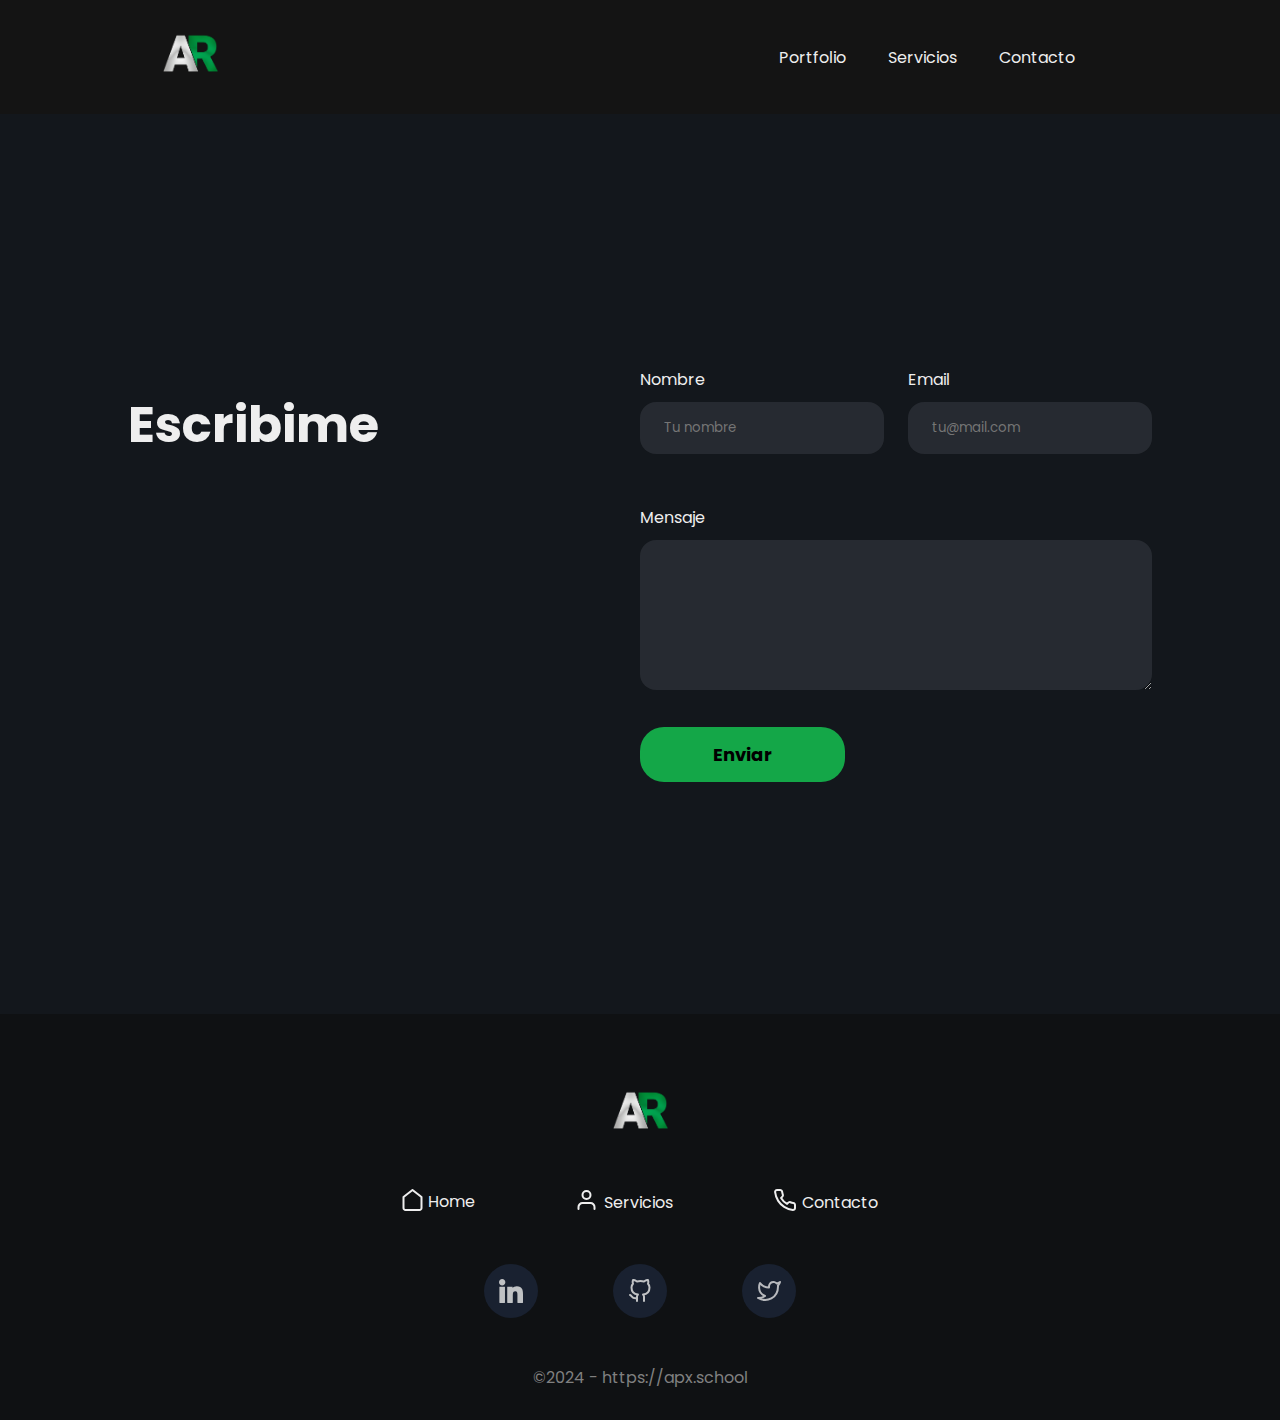
<file: contacto.html>
<!DOCTYPE html>
<html lang="en">
  <head>
    <meta charset="UTF-8" />
    <meta name="viewport" content="width=device-width, initial-scale=1.0" />
    <title>Contacto</title>
    <link
      rel="shortcut icon"
      href="./images/home-img.png"
      type="image/x-icon"
    />
    <link rel="preconnect" href="https://fonts.googleapis.com" />
    <link rel="preconnect" href="https://fonts.gstatic.com" crossorigin />
    <link
      href="https://fonts.googleapis.com/css2?family=Poppins:wght@400;500;700&display=swap"
      rel="stylesheet"
    />

    <script defer src="./components/header.js"></script>
    <link rel="stylesheet" href="./components/header.css" />

    <script defer src="./components/footer.js"></script>
    <link rel="stylesheet" href="./components/footer.css" />

    <script defer src="./components/form.js"></script>
    <link rel="stylesheet" href="./components/form.css" />

    <script defer src="./pages/contacto.js"></script>
    <link rel="stylesheet" href="./pages/contacto.css" />
  </head>
  <body>
    <section class="home"></section>
    <section class="form-cont"></section>
    <footer class="footer-cont"></footer>
  </body>
</html>
</file>
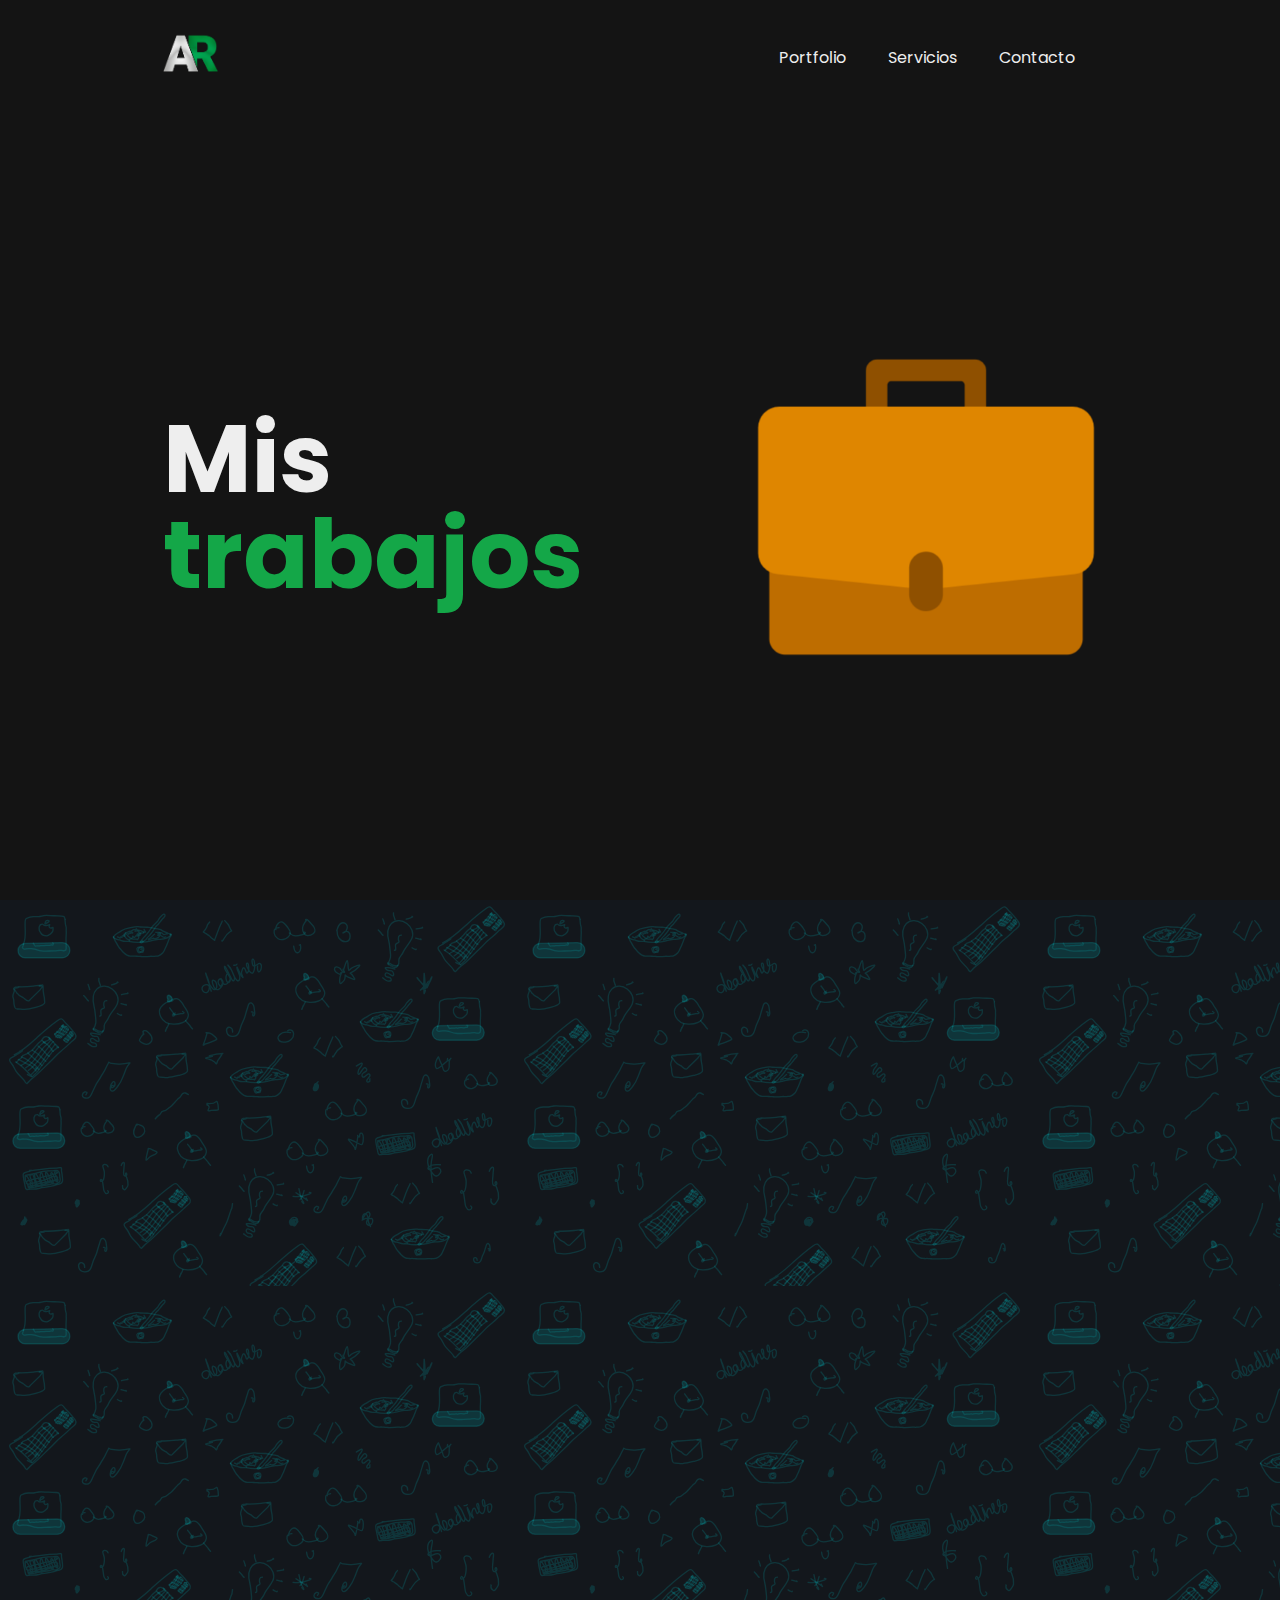
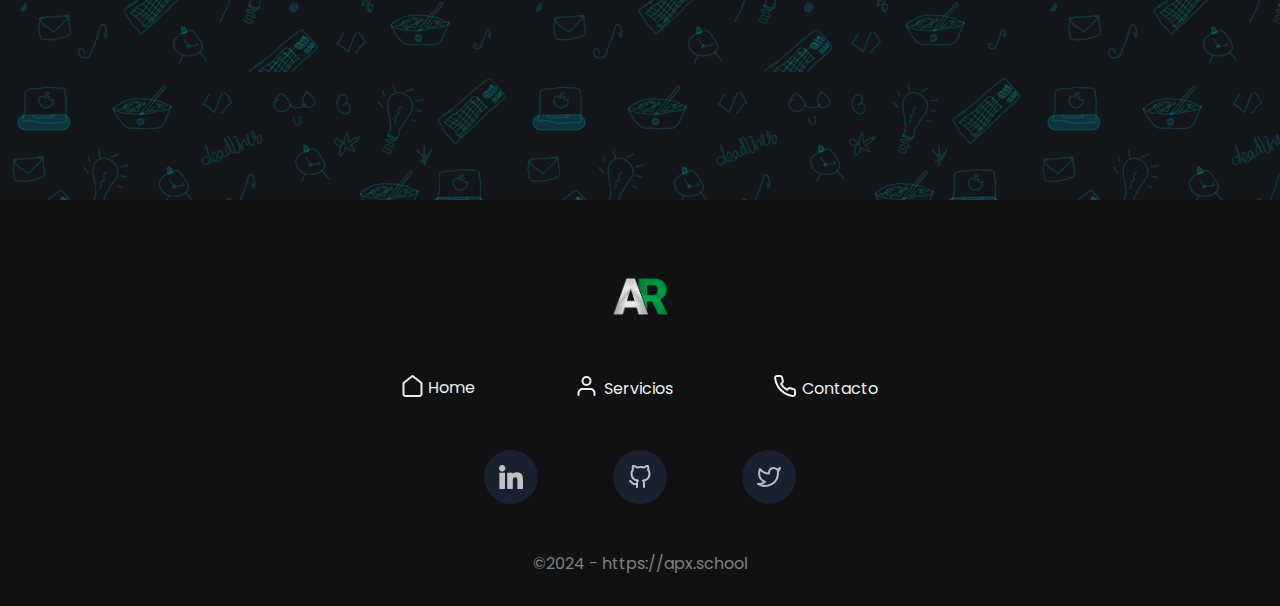
<file: portfolio.html>
<!DOCTYPE html>
<html lang="en">
  <head>
    <meta charset="UTF-8" />
    <meta name="viewport" content="width=device-width, initial-scale=1.0" />
    <title>Portfolio</title>
    <link
      rel="shortcut icon"
      href="./images/home-img.png"
      type="image/x-icon"
    />
    <link rel="preconnect" href="https://fonts.googleapis.com" />
    <link rel="preconnect" href="https://fonts.gstatic.com" crossorigin />
    <link
      href="https://fonts.googleapis.com/css2?family=Poppins:wght@400;500;700&display=swap"
      rel="stylesheet"
    />

    <script defer src="./components/header.js"></script>
    <link rel="stylesheet" href="./components/header.css" />

    <script defer src="./components/home.js"></script>
    <link rel="stylesheet" href="./components/home.css" />

    <script defer src="./components/cards.js"></script>
    <link rel="stylesheet" href="./components/cards.css" />

    <script defer src="./components/footer.js"></script>
    <link rel="stylesheet" href="./components/footer.css" />

    <script defer src="./pages/portfolio.js"></script>
    <link rel="stylesheet" href="./pages/portfolio.css" />
  </head>
  <body>
    <section class="home"></section>
    <section class="trabajos"></section>
    <footer class="footer-cont"></footer>
  </body>
</html>
</file>
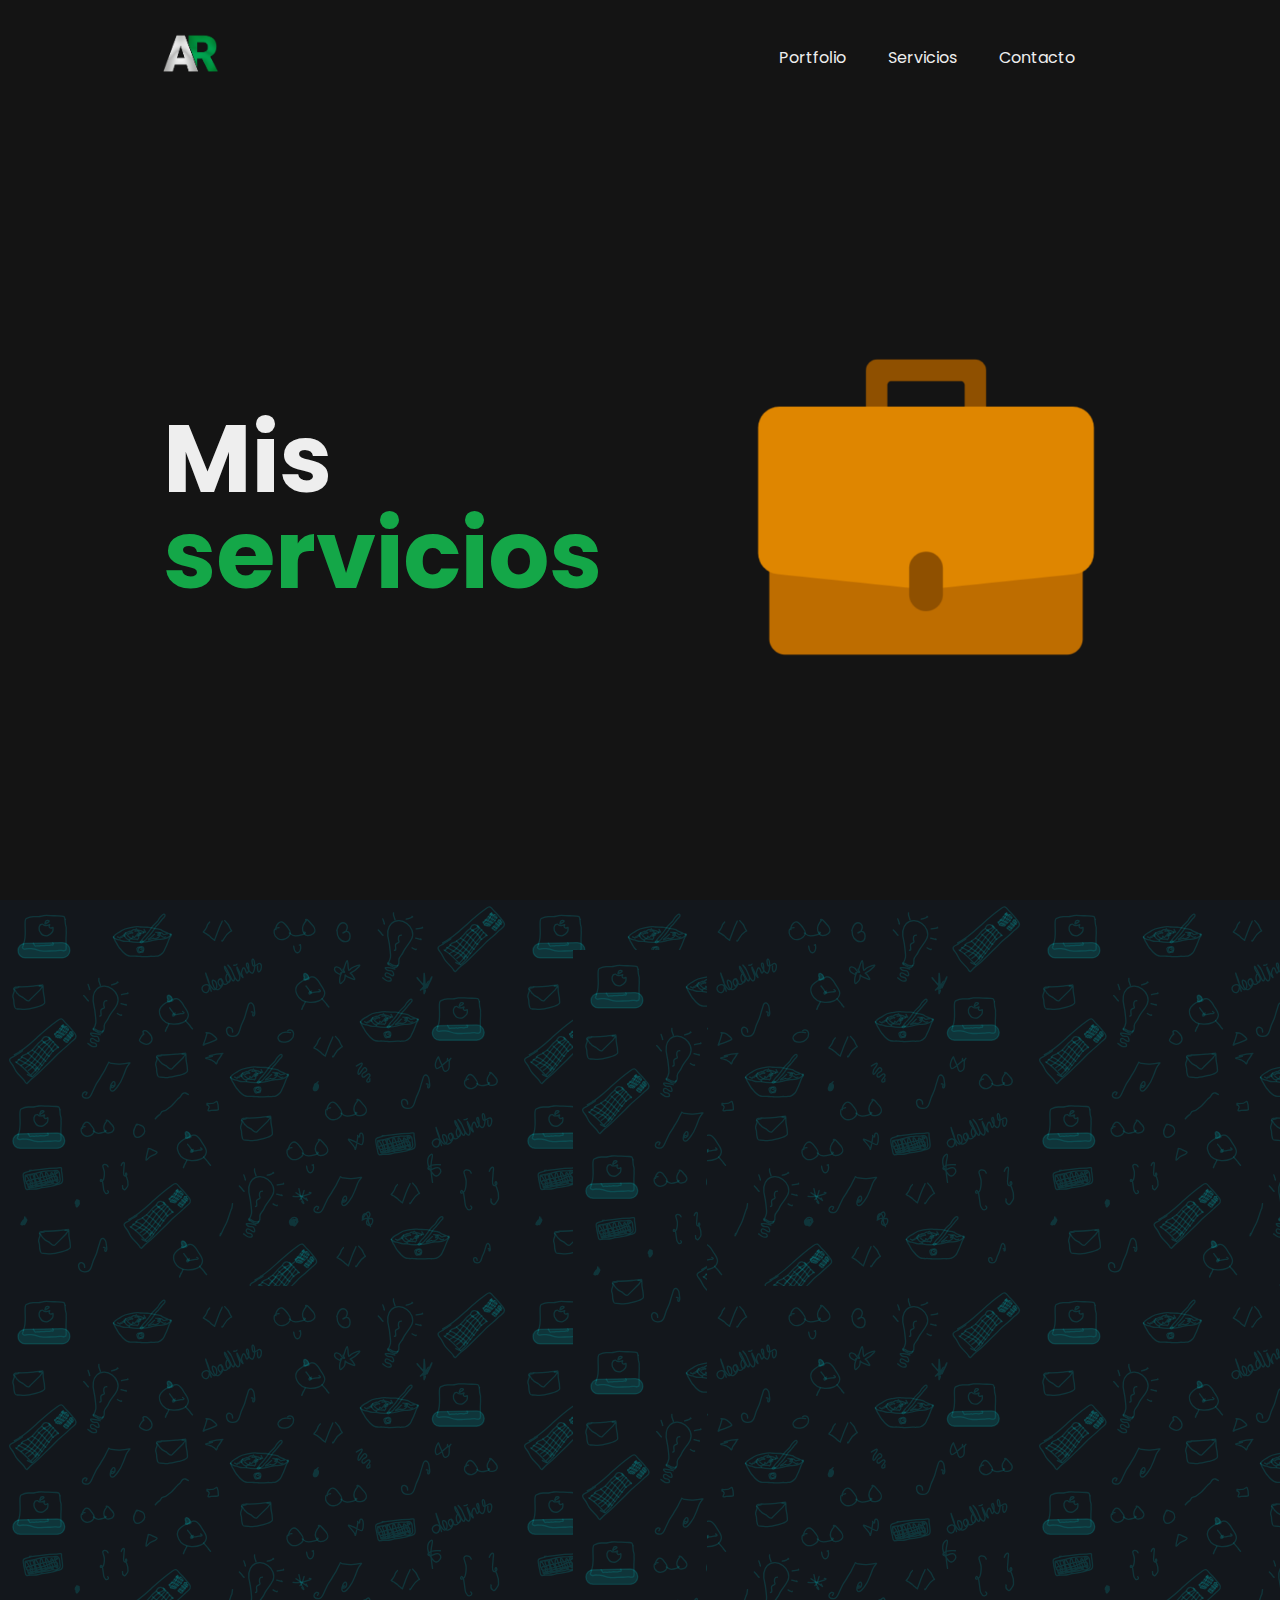
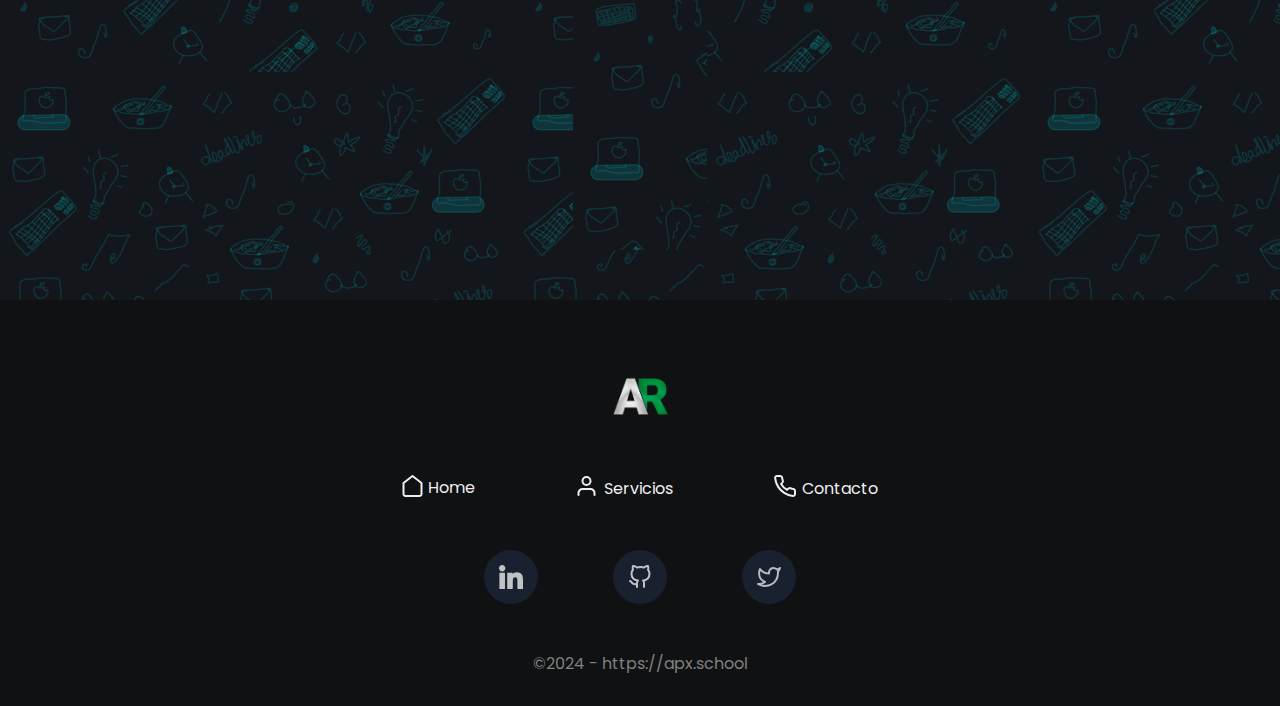
<file: servicios.html>
<!DOCTYPE html>
<html lang="en">
  <head>
    <meta charset="UTF-8" />
    <meta name="viewport" content="width=device-width, initial-scale=1.0" />
    <title>Servicios</title>
    <link
      rel="shortcut icon"
      href="./images/home-img.png"
      type="image/x-icon"
    />
    <link rel="preconnect" href="https://fonts.googleapis.com" />
    <link rel="preconnect" href="https://fonts.gstatic.com" crossorigin />
    <link
      href="https://fonts.googleapis.com/css2?family=Poppins:wght@400;500;700&display=swap"
      rel="stylesheet"
    />

    <script defer src="./components/header.js"></script>
    <link rel="stylesheet" href="./components/header.css" />

    <script defer src="./components/home.js"></script>
    <link rel="stylesheet" href="./components/home.css" />

    <script defer src="./components/cards.js"></script>
    <link rel="stylesheet" href="./components/cards.css" />

    <script defer src="./components/footer.js"></script>
    <link rel="stylesheet" href="./components/footer.css" />

    <script defer src="./pages/servicios.js"></script>
    <link rel="stylesheet" href="./pages/servicios.css" />
  </head>
  <body>
    <section class="home"></section>
    <section class="servicios"></section>
    <footer class="footer-cont"></footer>
  </body>
</html>
</file>
<file: components/header.css>
.overlay-menu{
    font-family: "Poppins";
    position: absolute;
    top: 0;
    bottom: 0;
    left: 0;
    right: 0;
    background-color: #000000;
    color: #EEEEEE;
    display: flex;
    justify-content: center;
    align-items: center;
    display: none;
}
.overlay-menu__cruz{
    position: absolute;
    top: 35px;
    right: 20px;
}
.overlay-menu__opciones a{
    color:white;
    text-decoration: none;
}
.overlay-menu__opciones{
    text-align: center;
}
.overlay-menu__title{
    font-size: 42px;
    font-weight: 500;
}


.header{
    font-family: "Poppins";
    height: 114px;
    padding: 39px 35px;
    background-color: #141414;
    color: #EEEEEE;
    display: flex;
    justify-content: space-between;
    align-items: center;
    max-width: 1024px;
    margin: 0 auto;
}
.header__logo{
    margin: 0;
    height: 55px;
    width: 55px;
}
.header__nav{
    display: none;
}
@media(min-width:1024px){
    .header__nav{
        display: initial;
        width: 400px;
    }
    .header__lista{
        display: flex;
        justify-content: flex-end;
    }
    .header__lista a{
        margin-right: 42px;
    }
    .header__hamburguesa{
        display: none;
    }
}
.header__lista{
    list-style: none;
}
.header__lista a{
    color: #EEEEEE;
    text-decoration: none;
    text-align: right;
}
</file>
<file: components/footer.css>
.footer{
    width: 100%;
    font-family: "Poppins";
    background-color: #0F1113;
    color: #EEEEEE;
    min-height: 20svh;
    color: gray;
    display: flex;
    flex-direction: column;
    justify-content: center;
    align-items: center;
    padding: 30px 5%;
}


.footer__logo{
    margin: 39px 0;
    height: 55px;
    width: 55px;
}
.footer__container_sections{
    width: 100%;
    display: flex;
    flex-direction: column;
    align-items: center;
    justify-content: space-evenly;
}
.footer__container_sections a{
    color: #EEEEEE;
    text-decoration: none;
    margin-bottom: 10px;
}
@media(min-width:1024px){
    .footer__container_sections{
        flex-direction: row;
        justify-content: space-around;
        width: 50%;
        text-align: right;
    }
}
.footer_home::before{
    content: url(../images/home.svg);
    margin-right: 5px;
    position: relative;
    top: 4px;
}
.footer_servicios::before{
    content: url(../images/servicios.svg);
    margin-right: 5px;
    position: relative;
    top: 4px;
}
.footer_contacto::before{
    content: url(../images/contacto.svg);
    margin-right: 5px;
    position: relative;
    top: 4px;
}
.footer__container-iconos{
    width: 100%;
    display: flex;
    justify-content: space-evenly;
    align-items: center;
    margin-bottom: 47px;
}
.footer__container-iconos a{
    padding: 15px;
    display: flex;
    justify-content: center;
    align-items: center;
    background-color: #192130;
    border-radius: 50%; 
    margin-top: 39px;
}
@media(min-width:1024px){
    .footer__container-iconos{
        width: 40%;
    }
}

.footer__texto-marca{
    margin: 0 ;
}
</file>
<file: components/form.css>
.contacto{
    min-height: 100svh;
    background-color: #13171C;
}
.contacto__content{
    width: 90%;
    margin: 0 auto;
    padding: 40px 35px;
    color: #EEEEEE;
    max-width: 1024px;
    margin: 0 auto;
}
.contacto__title{
    margin-top: 0;
    font-size: 40px;
    text-align: center;
}
.contacto__form{
    width: 100%;
}
@media(min-width:1024px){
    .contacto{
        display: grid;
        align-items: center;
    }
    .contacto__content{
        display: grid;
        grid-template-columns: 50% 50%;
        padding: 0;
    }
    .contacto__title{
        margin-top: 20px;
        text-align: left;
        font-size: 50px;
    }
}


.form__label{
    display: block;
    margin-bottom: 10px;
}
.form__input{
    width: 100%;
    border-radius: 16px;
    background-color: #393E4680;
    color: #EEEEEE80;
    border: none;
    padding: 16px 24px;
    margin-bottom: 30px;
}

.contacto__form--button{
    width: 100%;
    background-color: #14a748;
    padding: 14px 0;
    border-radius: 24px;
    border: none;
    font-weight: 700;
    font-size: 18px;
}
.contacto__form--button:hover{
    background-color: white;
    color: #13171C;
    cursor:pointer;
}


.form__input, .contacto__form--button{
    font-family: 'Poppins';
}
.contacto__form textarea{
    height: 150px;
}
@media(min-width:1024px){
    .contacto__form{
        display: grid;
        grid-template-columns: 1fr 1fr;
        column-gap: 24px;
        grid-template-rows: 35% 65%;
    }
    .form__textarea{
        grid-column: 1/span 2;
    }
    .contacto__form--button{
        width: 40%;
    }
}
</file>
<file: pages/contacto.css>
*{box-sizing: border-box;}
body{
    margin: 0;
    background-color: #141414;
    font-family: 'Poppins';
}
figure{
    margin: 0;
}
</file>
<file: components/home.css>
.home{
    font-family: "Poppins";
    height: 100svh;
    background-color: #141414;
}

.home__content{
    width: 90%;
    margin: 0 auto;
    display: flex;
    flex-direction: column;
    justify-content: center;
    align-items: center;
    max-width: 1024px;
    margin: 0 auto;
}
@media(min-width:1024px){
    .home__content{
        width: 100%;
        height: calc(100svh -  114px);
        display: flex;
        flex-direction: row;
        justify-content: space-between;
        padding: 0 35px;
    }
}
.home__title > span{
    color: #14a748;
}
.home__title{
    color: #EEEEEE;
    text-align: center;
    font-size: 60px;
    font-weight: 700;
    max-height: 225px;
    margin-top: 10%;
    margin-bottom: 10%;
    line-height:75px;
}
@media(min-width:1024px){
    .home__title{
        text-align: left;
        font-size: 96px;
        line-height: 100%;
        width: 100%;
        margin: 0;
        max-height:none;
    }
    .home__title > span{
        max-height: 96px;
    }
}
.home__img{
    width: 60%
}
@media(min-width:768px){
    .home__img{
        width: 40%;
    }
}
</file>
<file: components/cards.css>
.servicios{
    font-family: "Poppins";
    padding: 50px 0;
    min-height: 100svh;
    background: url(../images/doodle.svg);
    background-color: #13171C;
    color: #EEEEEE;
}
.servicios__content{
    max-width: 1024px;
    margin: 0 auto;
}
.servicios__title{
    text-align: center;
    margin: 0;
    font-size: 40px;
}
.servicios__title span{
    color: #14a748;
}
@media(min-width:1024px){
    .servicios__content{
        padding: 0 35px;
    }
    .proyectos-container{
        display: grid;
        grid-template-columns: 1fr 1fr 1fr;
        gap: 2em;
        margin-top: 2em;
    }
    .servicios{
        display: flex;
        justify-content: center;
        flex-direction: column;
        align-items: center;
    }
    .servicios__title{
        font-size: 64px;
    }
}


.proyecto{
    width: 100%;
    max-width: 300px;
    min-height: 481px;
    padding: 30px ;
    background-color: #393E4680;
    backdrop-filter: blur(0.1rem);
    border-radius: 16px;
    display: grid;
    grid-template-rows: 30% 70%;
    margin: 0 auto;
    margin-bottom: 40px;
    font-size: 16px;
    text-wrap: balance;
}
.proyecto__img{
    align-self: center;
    height: 100%;
    width: 100%;
}
.proyecto__title{
    margin: 10px 0;

}
.proyecto__text{
    margin: 0px;
}
.proyecto-url{
    color: white;
    text-decoration: none;
}

@media(min-width:1024px){
    .proyecto{
        margin-bottom: 0px;
        height: 100%;
        padding: 15px;
    }
    .proyecto__title{
        font-size: 30px;
        text-align: center;
    }
    .proyecto__text{
        margin: 30px 0;
    }
}
</file>
<file: pages/portfolio.css>
*{box-sizing: border-box;}
body{
    margin: 0;
    font-family: 'Poppins';
}
figure{
    margin: 0;
}
</file>
<file: pages/servicios.css>
*{box-sizing: border-box;}
body{
    margin: 0;
    font-family: 'Poppins';
}
figure{
    margin: 0;
}
</file>
